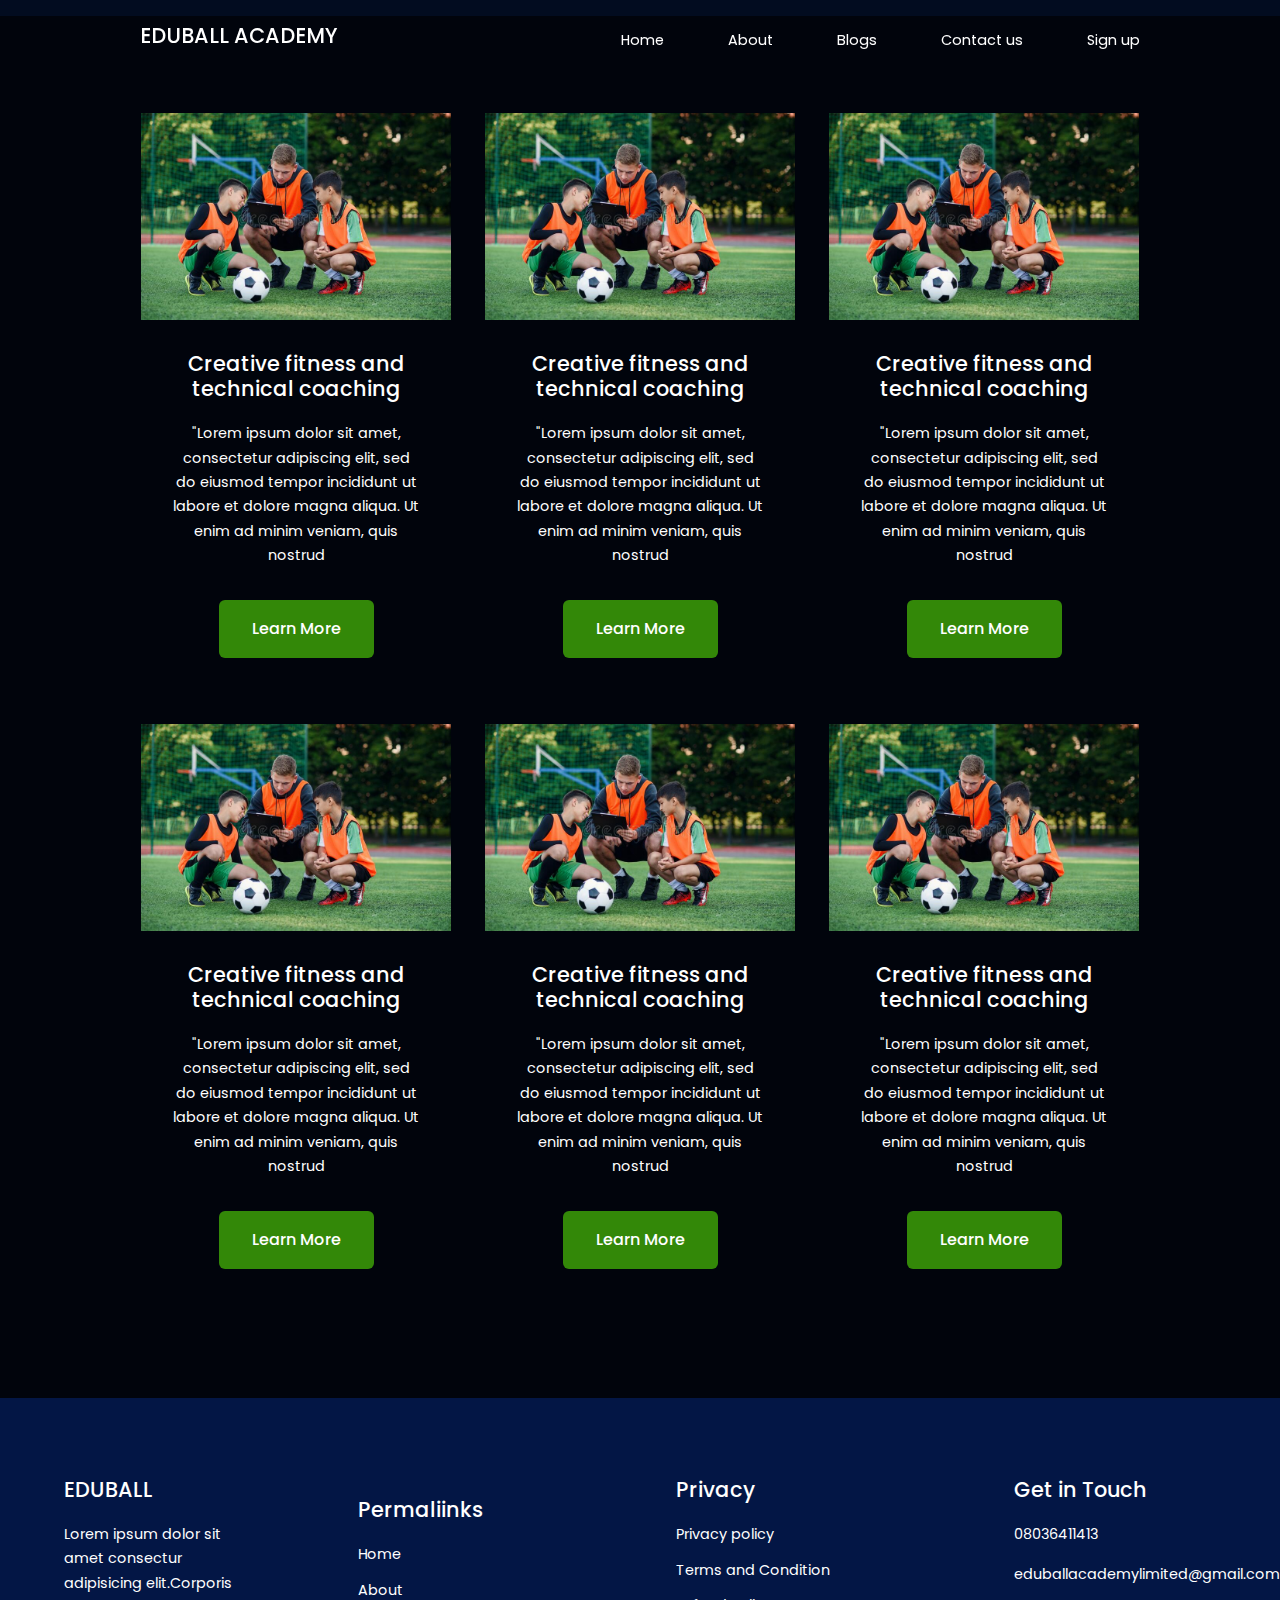
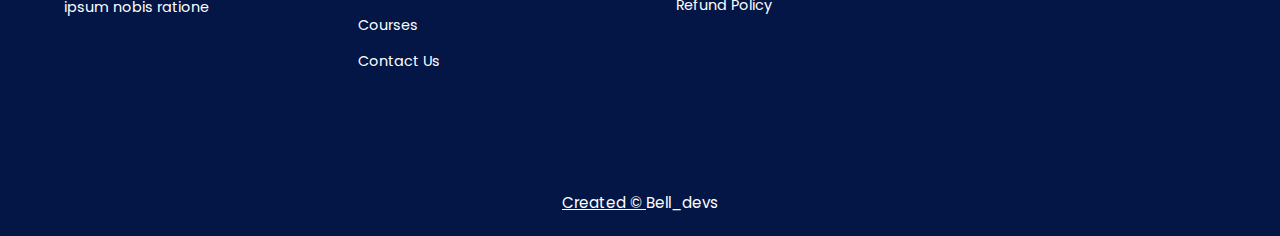
<file: blogs.html>
<!DOCTYPE html>
<html lang="en-us">
<head>
<meta charset="UTF-8">
<meta name ="keywords" content=" 'best football academy for children in lekki','Where to play football in Lagos island', 'Best  football coaching academy in lagos 2023', 'learn tech skills in 2023, educated footballer 2023'">
<meta name="description" content="Welcome to the official EDUBALL website, we aim to help you achieve your dreams of becoming an educated professional footballer.">
<meta name="viewport" content="width=device-width,initial-scale=1.0">
<title> EDUBALL ACADEMY-The official EDUBALL academy Lagos, Nigeria.</title>
<link rel="stylesheet"href="https://cdn.jsdelivr.net/npm/bootstrap@5.2.3/dist/css/bootstrap.min.css">
<link rel="preconnect" href="https://fonts.googleapis.com">
<link rel="preconnect" href="https://fonts.gstatic.com" crossorigin>
 <!-- Link Swiper's CSS -->

  <!--Swiper css done-->
<link href="https://fonts.googleapis.com/css2?family=IM+Fell+English:ital@0;1&family=Lato:ital,wght@0,300;0,400;1,300;1,400&family=Open+Sans:ital,wght@0,300;1,300;1,400&family=Poppins&display=swap" rel="stylesheet">
<link rel="stylesheet"href="CSS/style.css">
<!--LINK TO ION ICONSCOUT-->
 <link rel="stylesheet" href="https://unicons.iconscout.com/release/v4.0.8/css/line.css">
<!--Link to favicon-->
<link rel="shortcut icon"type="image/ico"href="./favicon.png">
<!-- link to about css-->
<style>
    .courses{
        margin-top: 1rem;
    }
</style>
</head>
<body>
  <nav>
    <div class="container nav_container">
      <a href="index.html"><h4>EDUBALL ACADEMY</h4></a>
      <ul class="nav_menu">
        <li><a href="index.html">Home</a></li>
        <li><a href="about.html">About</a></li>
        <li><a href="blogs.html">Blogs</a></li>
        <li><a href="contact.html">Contact us</a></li>
        <li><a href="https://docs.google.com/forms/d/e/1FAIpQLSewMdindQ7B65j-5IR7srCcZ0YYLi87ZJZItKqYqbFDP4Myuw/viewform">Sign up</a></li>
      </ul>
      <button id="open-menu-btn"><i class="uil uil-bars"></i></button>
      <button id="close-menu-btn"><i class="uil uil-multiply"></i></button>
    </div>
   </nav>
  <!---end of navbar-->
  <section class="courses">
    <div class="container courses_container">
      <article class="course">
        <div class="course_image">
          <img src="eduball_images/coach_talking.jpg"alt="coaches talking">
        </div>
        <div class="course_info">
        <h4>Creative fitness and technical coaching</h4>
        <p>"Lorem ipsum dolor sit amet, consectetur adipiscing elit, sed do eiusmod
           tempor incididunt ut labore et dolore magna aliqua. 
          Ut enim ad minim veniam, quis nostrud </p>
          <a href="courses.html" class="btn btn-primary">Learn More</a>
  </div>    
        </article>
      <!--COURSE 2-->
      <article class="course">
        <div class="course_image">
          <img src="eduball_images/coach_talking.jpg"alt="coaches talking">
        </div>
        <div class="course_info">
        <h4>Creative fitness and technical coaching</h4>
        <p>"Lorem ipsum dolor sit amet, consectetur adipiscing elit, sed do eiusmod
           tempor incididunt ut labore et dolore magna aliqua. 
          Ut enim ad minim veniam, quis nostrud </p>
          <a href="courses.html" class="btn btn-primary">Learn More</a>
      </div>
        </article>
      <!--Course 3-->
      <article class="course">
        <div class="course_image">
          <img src="eduball_images/coach_talking.jpg"alt="coaches talking">
        </div>
        <div class="course_info">
        <h4>Creative fitness and technical coaching</h4>
        <p>"Lorem ipsum dolor sit amet, consectetur adipiscing elit, sed do eiusmod
           tempor incididunt ut labore et dolore magna aliqua. 
          Ut enim ad minim veniam, quis nostrud </p>
          <a href="courses.html" class="btn btn-primary">Learn More</a>
     </div>
        </article>
        <article class="course">
            <div class="course_image">
              <img src="eduball_images/coach_talking.jpg"alt="coaches talking">
            </div>
            <div class="course_info">
            <h4>Creative fitness and technical coaching</h4>
            <p>"Lorem ipsum dolor sit amet, consectetur adipiscing elit, sed do eiusmod
               tempor incididunt ut labore et dolore magna aliqua. 
              Ut enim ad minim veniam, quis nostrud </p>
              <a href="courses.html" class="btn btn-primary">Learn More</a>
          </div>
            </article>
            <article class="course">
                <div class="course_image">
                  <img src="eduball_images/coach_talking.jpg"alt="coaches talking">
                </div>
                <div class="course_info">
                <h4>Creative fitness and technical coaching</h4>
                <p>"Lorem ipsum dolor sit amet, consectetur adipiscing elit, sed do eiusmod
                   tempor incididunt ut labore et dolore magna aliqua. 
                  Ut enim ad minim veniam, quis nostrud </p>
                  <a href="courses.html" class="btn btn-primary">Learn More</a>
              </div>
                </article>
                <article class="course">
                    <div class="course_image">
                      <img src="eduball_images/coach_talking.jpg"alt="coaches talking">
                    </div>
                    <div class="course_info">
                    <h4>Creative fitness and technical coaching</h4>
                    <p>"Lorem ipsum dolor sit amet, consectetur adipiscing elit, sed do eiusmod
                       tempor incididunt ut labore et dolore magna aliqua. 
                      Ut enim ad minim veniam, quis nostrud </p>
                      <a href="courses.html" class="btn btn-primary">Learn More</a>
                  </div>
                    </article>
    </div>
  </section>
  <!--End of courses-->
  <footer class="footer">
    <div class="  footer_container">
      <div class="footer_1">
        <a href="index.html"class="footer_logo"><h4>EDUBALL</h4></a>
        <p> Lorem ipsum dolor sit amet consectur adipisicing elit.Corporis ipsum nobis ratione</p>
      </div>
  
      <div class="footer_2">
        <h4>Permaliinks</h4>
        <ul class="permalinks">
          <li><a href="index.html">Home</a></li>
          <li><a href="about.html">About</a></li>
          <li><a href="courses.html">Courses</a></li>
          <li><a href="contact.html">Contact Us</a></li>
        </ul>
      </div>
      <div class="footer_3">
        <h4>Privacy</h4>
        <ul class="permalinks">
          <li><a href="#">Privacy policy</a></li>
          <li><a href="#">Terms and Condition</a></li>
          <li><a href="#">Refund Policy</a></li>
          
        </ul>
      </div>
  
      <div class="footer_4">
        <h4>Get in Touch</h4>
       <div>
        <a href="tel:08036411413">08036411413</a></p>
        <a href="mailto:eduballacademy@gmail.com">eduballacademylimited@gmail.com</a>
       </div>
       <ul class="footer_socials">
        <div class="social_icons">
          <li><a href="https://www.instagram.com/eduball_academy/"class="uil uil-instagram-alt"></a></li>
          <li><a href="https://wa.link/134qn6"class="uil uil-whatsapp-alt"></a>
          <li><a href="#"class="uil uil-twitter-alt"></a></li>
          <li><a href="#"class="uil uil-gmail-alt"></a></li>
          <li><a href="#"class="uil uil-instagram-alt"></a></li>
       </ul>
       </div>
      </div>
    </div>
    <div class="footer_copyright">
      <small>Created &copy; <a href="#">Bell_devs</a></small>
    </div>
  </footer>
  <!--End of  testiomonials-->

  <script src="main.js"></script>
  
  </body>
  </html>
</file>
<file: CSS/style.css>
@import url('https://fonts.googleapis.com/css2?family=IM+Fell+English:ital@0;1&family=Lato:ital,wght@0,300;0,400;1,300;1,400&family=Open+Sans:ital,wght@0,300;1,300;1,400&family=Poppins&display=swap');
*{
    margin:0;
    padding:0;
    border:0;  
    outline:0;
    text-decoration:none;
    list-style: none;
    box-sizing: border-box;
}
:root{
    --frequent-color:#10234d;
    --good-green:#338808;
    --container-width-lg:80%;
    --container-width-md:90%;
    --container-width-sm:94%;
    --transition:all 400ms ease;
}
*, *::before,  *::after{
    margin:0;
    padding: 0;
    list-style-type: none;
    text-decoration: none;
    box-sizing: border-box;
}
body{
    font-family:'Poppins',sans-serif;
    line-height: 1.7;
    color:#fff;
    background-color: #020c20;
}
.container{
    width:var(--container-width-lg);
    margin:0 auto ;
}
section{
    padding:6rem 0;
}
section h2{
    text-align: center;
    margin-bottom: 4rem;
}
h1,h2,h3,h4{
    line-height: 1.2;
}
h5{
    line-height: 0.8;
    font-size: 1rem;
}
h1{
    font-size:2.4rem;
}
h2{
    font-size:2rem;
}
h3{
    font-size:1.6rem;
}
h4{
    font-size:1.3rem;
}
a {
    color:#f8f6f0;
}
img{
    width:100%;
    display:block;
    object-fit: cover;
}
.btn{
    display:inline-block;
    background:#f8f6f0;
    color:#01040c;
    padding:1rem 2rem;
    border:1px solid transparent;
    font-weight:500;
    transition: var(--transition);
}
.btn:hover{
background:transparent;
border-color:#fff;
color: #fff;
}
.btn-primary{
    background:#338808;
    color:#fff;
}
/*Navbar*/
nav{
    width:100vw;
    height:5rem;
    background:transparent;
    position:fixed;
    top:0;
    z-index:11;
}
.nav_container{
    height:100%;
    display:flex;
    justify-content:space-between;
    align-items:center;
}

nav button{
    display:none;
}
.nav_menu{
    display:flex;
    align-items:center;
    gap:4rem;
}
.nav_menu a{
   font-size:0.9rem; 
   transition:var(--transition);
}
.nav_menu a:hover{
    color:#000a1f;
}
header{
    position:relative;
}

 
 /* HEADER */
 header{
    position:relative;
    background: url("/eduball_images/home-img-redone2.jpg");
    background-size: cover;
    top:5rem;
    overflow:hidden;
    height:80vh;
    margin-bottom:5rem;
 }
 .header_container{
    display:grid;
    grid-template-columns: 1fr 1fr;
    align-items:center;
    gap:5rem;
    height:100%;
 }
 .header_left span{
    color:#017b40;
    font-weight: 1700;
    margin-left: 5px;
    margin-right: 10px;
 }
 .header_left p{
    margin:1rem 0 2.4rem;
    font-weight: 900;
    font-size: 17px;
    color:#f0ede5;
 }
 .window-scroll{
    background-color: #01752ac8;
    box-shadow:0 1rem 2rem rgba(7, 0, 0, 0.2);
 }
 /*     why choose us begins         */

 a,
 a:active,
 a:focus {
     color: #333;
     text-decoration: none;
     transition-timing-function: ease-in-out;
     -ms-transition-timing-function: ease-in-out;
     -moz-transition-timing-function: ease-in-out;
     -webkit-transition-timing-function: ease-in-out;
     -o-transition-timing-function: ease-in-out;
     transition-duration: .2s;
     -ms-transition-duration: .2s;
     -moz-transition-duration: .2s;
     -webkit-transition-duration: .2s;
     -o-transition-duration: .2s;
 }
 
 ul {
     margin: 0;
     padding: 0;
     list-style: none;
 }
 img {
max-width: 100%;
height: auto;
}
span, a, a:hover {
display: inline-block;
text-decoration: none;
color: inherit;
}
.section-head {
margin-bottom: 60px;
}
.section-head h4 {
position: relative;
padding:0;
color:#015633;
line-height: 1;
letter-spacing:0.3px;
font-size: 34px;
font-weight: 700;  
text-align:center;
text-transform:none;
margin-bottom:30px;
}
.section-head h4:before {
content: '';
width: 60px;
height: 3px;
background: #020c20;
position: absolute;
left: 0px;
bottom: -10px;
right:0;  
margin:0 auto;
}
.section-head h4 span {
font-weight: 700;
padding-bottom: 5px;
color:#023840;
}
p.service_text{
color:#cccccc !important;
font-size:16px;
line-height:28px;
text-align:center;    
}
.section-head p, p.awesome_line{
color:#818181;
font-size:16px;
line-height:28px;
text-align:center;  
}

.extra-text {
font-size:34px;
font-weight: 700;
color:#2f2f2f;
margin-bottom: 25px;
position:relative;
text-transform: none;
}
.extra-text::before {
content: '';
width: 60px;
height: 3px;
background: #f91942;
position: absolute;
left: 0px;
bottom: -10px;
right: 0;
margin: 0 auto;
}
.extra-text span {
font-weight: 700;
color:#f91942;
}
.item {
background: rgb(25, 46, 86);
text-align: center;
padding: 30px 25px;
-webkit-box-shadow:0 0px 25px rgba(0, 0, 0, 0.07);
box-shadow:0 0px 25px rgba(0, 0, 0, 0.07);
border-radius: 20px;
border:5px solid rgba(0, 0, 0, 0.07);
margin-bottom: 30px;
-webkit-transition: all .5s ease 0;
transition: all .5s ease 0;
transition: all 0.5s ease 0s;
}
.item:hover{
background:#015633;
box-shadow:0 8px 20px 0px rgba(0, 0, 0, 0.2);
-webkit-transition: all .5s ease 0;
transition: all .5s ease 0;
transition: all 0.5s ease 0s;
}
.item:hover .item, .item:hover span.icon{
background:#fff;
border-radius:10px;
-webkit-transition: all .5s ease 0;
transition: all .5s ease 0;
transition: all 0.5s ease 0s;
}
.col-lg-4 h6{
    color:#f0ede5 !important;
}
.item:hover h6, .item:hover p{
color:#fff;
-webkit-transition: all .5s ease 0;
transition: all .5s ease 0;
transition: all 0.5s ease 0s;
}
.item .icon {
font-size: 40px;
margin-bottom:25px;
color: #f91942;   
width: 90px;
height: 90px;
line-height: 96px;
border-radius: 50px;
}
.item .feature_box_col_one{
background:rgba(247, 198, 5, 0.20);
color:#f91942
}
.item .feature_box_col_two{
background:rgba(255, 77, 28, 0.15);
color:#f91942
}
.item .feature_box_col_three{
background:rgba(0, 147, 38, 0.15);
color:#f91942
}
.item .feature_box_col_four{
background:rgba(0, 108, 255, 0.15);
color:#f91942
}
.item .feature_box_col_five{
background:rgba(146, 39, 255, 0.15);
color:#f91942
}
.item .feature_box_col_six{
background:rgba(23, 39, 246, 0.15);
color:#f91942
}
.item p{
font-size:15px;
line-height:26px;
}
.item h6 {
margin-bottom:20px;
color:#2f2f2f;
}
.mission p {
margin-bottom: 10px;
font-size: 15px;
line-height: 28px;
font-weight: 500;
}
.mission i {
display: inline-block;
width: 50px;
height: 50px;
line-height: 50px;
text-align: center;
background: #f91942;
border-radius: 50%;
color: #fff;
font-size: 25px;
}
.mission .small-text {
margin-left: 10px;
font-size: 13px;
color: #666;
}
.skills {
padding-top:0px;
}
.skills .prog-item {
margin-bottom: 25px;
}
.skills .prog-item:last-child {
margin-bottom: 0;
}
.skills .prog-item p {
font-weight: 500;
font-size: 15px;
margin-bottom: 10px;
}
.skills .prog-item .skills-progress {
width: 100%;
height: 10px;
background: #e0e0e0;
border-radius:20px;
position: relative;
}
.skills .prog-item .skills-progress span {
position: absolute;
left: 0;
top: 0;
height: 100%;
background: #f91942;
width: 10%;
border-radius: 10px;
-webkit-transition: all 1s;
transition: all 1s;
}
.skills .prog-item .skills-progress span:after {
content: attr(data-value);
position: absolute;
top: -5px;
right: 0;
font-size: 10px;
font-weight:600;    
color: #fff;
background:rgba(0, 0, 0, 0.9);
padding: 3px 7px;
border-radius: 30px;
}

  /*     why choose us ends       */

 .categories{
    background:#000a1f;
    height:32rem;
 }
 .categories h1{
    line-height: 1;
    margin-bottom: 3rem;
 }
 
 .categories_container{
    display:grid;
    grid-template-columns: 40% 60%;
    
 }
 .categories_left{
    margin-right: 4rem;
 }
 .categories_left p{
    margin:1rem 0 1rem;
 }
 .categories_right{
    display:grid;
    grid-template-columns: repeat(3,1fr);
    gap:1.2rem;
 }

 .category{
    background: #1a2c54;
    padding:2rem;   
    border-radius: 2rem;
    padding-bottom: 0.9rem;
    transition: var(--transition);
 }
 
 .category:hover{
    box-shadow: 0 3rem 3rem rgba(0,0,0,0.3);
    z-index: 1;
 }
 .category:nth-child(2) .category_icon{
    background:#7d7f86;
 }
 .category:nth-child(3) .category_icon{
    background:#02a657;
 }
 .category:nth-child(4) .category_icon{
    background:#064743;
 }
 .category:nth-child(5) .category_icon{
    background:#1d7611;
 }
 .category:nth-child(6) .category_icon{
    background:#06473b;
 }
.category_icon{
    background-color: #01040c;
    padding:0.7rem;
    border-radius: 0.9rem;
}
.category h5{
    margin:1rem 0 0.5rem;
    font-weight: 700;
}
.category p{
    font-size:0.85rem;
}
/*Popular courses*/
.courses{
    margin-top: 5rem;
    background-color: #01040c;
}
.courses_container{
    display:grid;
    grid-template-columns:repeat(3,1fr);
    gap:2rem;
}
.course{
    background:#01040c;
    text-align: center;
    border:1px solid transparent;
    transition: var(--transition);
}
.course:hover{
    background:transparent;
    border-color:#1a2c54;
}
.course_info{
    padding:2rem;
}
.course_info p{
    margin:1.2rem 0 2rem ;
    font-size: 0.9rem;
}
/*   FAQs */
.faqs{
    background:#011749;
    box-shadow:insert 0 0 3rem rgba(0,0,0,0.5);
}
.faqs_container{
    display:grid;
    grid-template-columns: 1fr 1fr;
    gap:1rem;
}
.faq{
    padding:2rem;
    display:flex;
    align-items: center;
    gap:1.4rem;
    height:fit-content;
    background:#012c17;
    cursor:pointer;
}
.faq h4{
    font-size:1rem;
    line-height: 2.2;
}
.faq_icon{
    align-items: flex-start;
    color: aliceblue;
    font-size:1.2rem;
}
.faq p{
    margin-top:0.8rem;
    color: #c5bcbc;
    display: none;
}
.faq.open p{
    display:block;
}
/*TESTIMONALS*/
.testimonials_Container{
    overflow-x: hidden;
    position :relative;
    margin-bottom: 5rem;
}
.testimonial{
    padding-top: 2rem;
}
.avatar{
    width:6rem;
    height: 6rem;
    border-radius: 50%;
    overflow:hidden;
    margin:0 auto 1rem;
    border:1rem solid var(--frequent-color);
}
.testimonial_info{
    text-align: center;
}
.testimonial_body{
    background:#102c63;
    padding:2rem;
    margin-top:3rem;
    position: relative;
}
.testimonial_body::before{
    content:"";
    display:block;
    background:linear-gradient(135deg,transparent,#014663,#061b47);
    width:3rem;
    height:3rem;
    position:absolute;
    left: 50%;
    top:-1.5rem;
    transform:rotate(45deg);
}
/*       FOOTER           */
footer{
    background-color:#031645;
    padding-top:5rem;
    font-size: 0.9rem;
}
.footer_container{
display:grid;
grid-template-columns: repeat(4,1fr);
gap:5rem;
}
.footer_container > div h4{
    margin-bottom:1.2rem;
}
.footer_1{
    margin-left: 4rem;
}
.footer_1 p{
    margin:0 0 2rem;
}
footer ul li{
    margin-bottom: 0.7rem;
}
footer ul li a:hover{
    text-decoration: underline;
}
.footer_socials {
    display:flex;
    gap:1rem;
    font-size: 1.2rem;
    margin-top: 2rem;
}
.footer_2{
    padding:20px;
}
.footer_socials a{
    font-size: 2.15rem;
    text-decoration: none;
    font-weight: 1000;
    padding: 4px 4px;
    color:#f0ede5;
}
.social_icons{
    margin-right: 25px;
    display: flex;
}
.footer_copyright{
    text-align: center;
    font-size: larger;
    margin-top: 4rem;
    padding:1.2rem 0;
    border-color: 1px solid #1a2c54;
}
.footer_copyright{
    text-decoration: underline;
}

/*  MEDIA QUERIES (TABLET)   */
@media screen and (max-width:1024px){
    .container{
width: var(--container-width-md);
    }
    h1{
        font-size: 2.2rem;
    }
    h2{
        font-size:1.7rem;
    }
    h3{
        font-size: 1.4rem;
    }
    h4{
        font-size: 1.2rem;
    }
    nav button{
        display:inline-block;
        background:transparent;
        font-size:1.8rem;
        color:#ffffff;
        cursor:pointer;
    }
    nav button#close-menu-btn{
        display:none;
    }
.nav_menu{
    position:fixed;
    top:5rem;
    display:none;
    right:5%;
    height:fit-content;
    width:18rem;
    flex-direction:column;
    gap:0;
}
.nav_menu li{
    width:100%;
    height:5.8rem;
    
}
.nav_menu li a{
    background:#014217;
    box-shadow:-4rem 6rem 10rem rgba(0,0,0,0.6);
   width:100%;
    height:100%;
    display:grid;
    place-items:center;
}
.nav_menu li a:hover{
    background:transparent;
    color:#f0ede5;
}

    /* header   */
    header{
        height:52vh;
        margin-bottom: 4rem;
        background: url(/eduball_images/home-img-redone2.jpg);
    }
    .header_container{
        gap:0;
        padding-bottom: 3rem;
    }
    
    /* categories  */
    .categories{
        height:auto;

    }
.categories_container{
    grid-template-columns: 1fr;
    gap:3rem;
}
.categories_left{
    margin-right: 0;
}

    /* popular courses   */
    .courses{
        margin-top: 0;
    }
    .courses_container{
        grid-template-columns: 1fr 1fr;
    }
    
    /* faqs   */
    .faqs_container{
        grid-template-columns: 1fr;
    }
    .faq{
        padding: 1.5rem;
    }
    
    /* footer  */
    .footer_container{
        grid-template-columns: 1fr 1fr;
    }
}

    /*media queries(phones)  */
    @media screen and (max-width:600px){
        .container{
            width: var(--container-width-sm);
        }
    /* navbar  */


    /* header   */
    header{
        height:100vh;
    }
    .header_container{
        grid-template-columns: 1fr;
        text-align: center;
        margin-top: 0;
    }
    .header_left p{
        margin-bottom: 1.3rem;
    }
    
    /* categories */
    .categories_right{
        grid-template-columns: 1fr 1fr;
  gap:0.7rem;
    }
    .category{
        padding:1rem;
        border-radius: 1rem;
    }
    .category_icon{
        margin-top: 4px;
        display: inline-block;
    }
    /* popular courses       */
    .courses_container{
        grid-template-columns: 1fr;
    }
    /* testimonials   */
    .testimonial_body{
        padding: 1.2rem;
    }

  /* footer  */
.footer_container{
    grid-template-columns: 1fr;
    text-align: center;
    gap:2rem;
}
.footer_1 p{
    margin:1rem auto;
}
.footer_socials{
    justify-content: center;
}
    }
</file>
